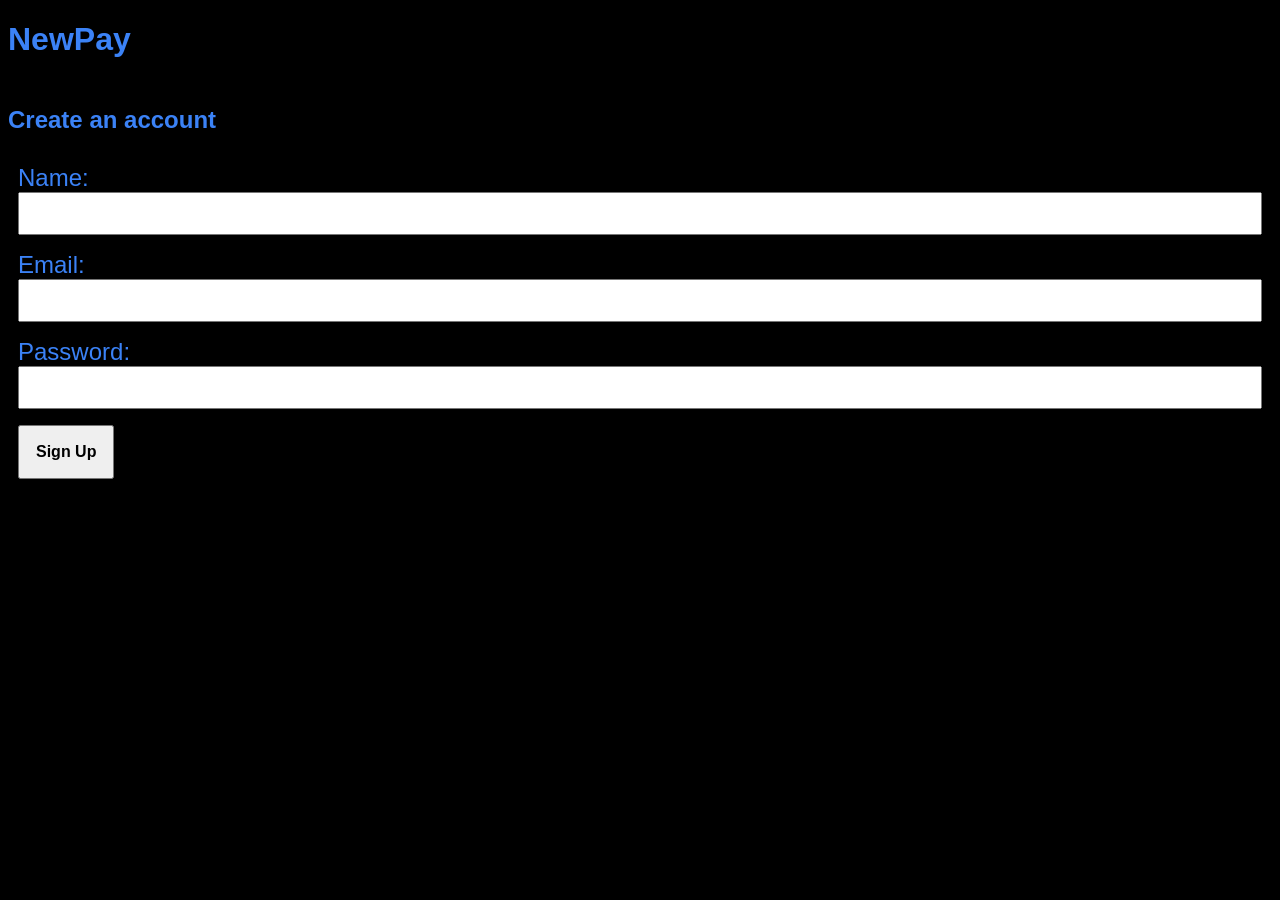
<file: index.html>
<!DOCTYPE html>
<html lang="en">
<head>
    <meta charset="UTF-8">
    <meta name="viewport" content="width=device-width, initial-scale=1.0">
    <link rel="stylesheet" href="sign-up.css">
    <script src="sign-up.js" defer></script>
    <title>Sign up</title>
</head>
<body>
    <h1>NewPay</h1>
    <section class="sign-up">
        <h1>Create an account</h1>
        <form>
            <label for="user-name">Name:</label>
            <input type="text" name="user-name" id="user-name" required>

            <label for="email">Email:</label>
            <input type="email" name="email" id="email" required>

            <label for="password">Password:</label>
            <input type="password" name="password" id="password" required>

            <button type="submit">Sign Up</button>
        </form>
    </section>
</body>
</html>
</file>
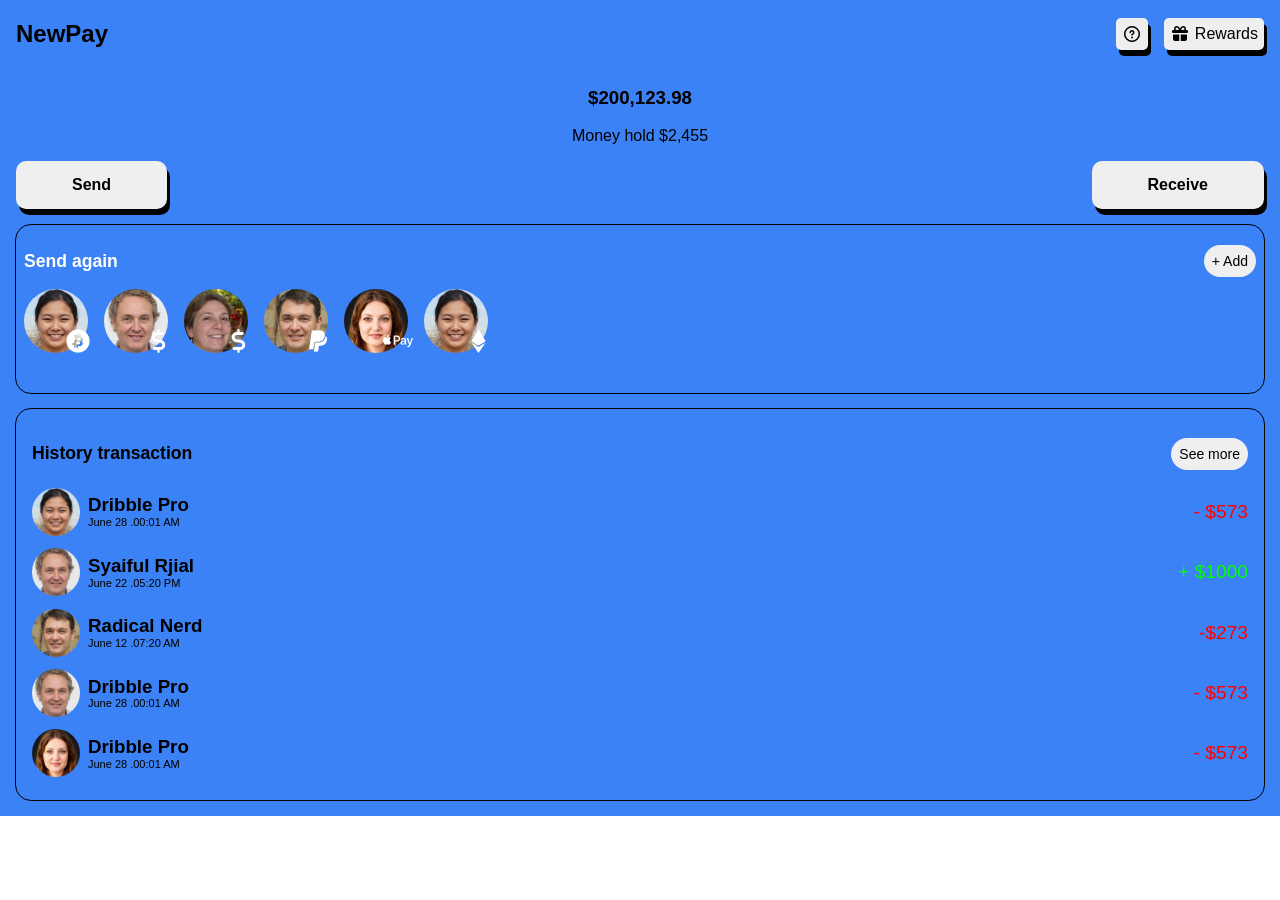
<file: dashboard.html>
<!DOCTYPE html>
<html lang="en">
<head>
    <meta charset="UTF-8">
    <meta name="viewport" content="width=device-width, initial-scale=1.0">
    <script src="script.js" defer></script>
    <link rel="stylesheet" href="style.css">
    <link rel="stylesheet" href="fontawesome-free-7.1.0-web/css/all.min.css">
    <link rel="stylesheet" href="fontawesome-free-7.1.0-web/css/brands.css">
    <title>NewPay</title>
</head>
<body>
    <section class="main">
        <nav class="top-nav">
                <h2>NewPay</h2>
                <div class="other">
                    <button class="support"><i class="far fa-question-circle"></i></button>
                    <button class="rewards"><i class="fas fa-gift"></i>Rewards</button>
                </div>
        </nav>
        <section class="money">
            <div class="amount">
                <div class="balance">
                    <h1>$200,123.98</h1>
                </div>
                <div class="saved-balance">
                    <p>Money hold $2,455</p>
                </div>
            </div>
        </section>
        <section class="send-and-history">
            <div class="send-receive">
                <button type="button" class="send" ><i class=></i>Send</button></a>
                <button type="button" class="receive">Receive</button>
            </div>
            <div class="favourite">
                <div class="send-again div-nav">
                    <p>Send again</p>
                    <button type="button">+ Add</button>

                </div>
                <div class="favourite-contact">
                    <div class="contact-a favor">
                        <img src="img/user/IMG_3516.JPG" alt="contact-a-profile">
                        <div class="activity"><i class="fab fa-bitcoin"></i></div>
                        
                    </div>
                    <div class="contact-b favor">
                        <img src="img/user/IMG_3517.JPG" alt="contact-b-profile">
                        <div class="activity"><i class="fas fas fa-dollar-sign"></i></div>
                    </div>
                    <div class="contact-c favor">
                        <img src="img/user/IMG_3518.JPG" alt="contact-c-profile">
                        <div class="activity"><i class="fas fas fa-dollar-sign"></i></div>
                    </div>
                    <div class="contact-d favor">
                        <img src="img/user/IMG_3519.JPG" alt="contact-d-profile">
                        <div class="activity"><i class="fab fa-paypal"></i></div>
                    </div>
                    <div class="contact-e favor">
                        <img src="img/user/IMG_3520.JPG" alt="contact-a-profile">
                        <div class="activity"><i class="fab fa-apple-pay"></i></div>
                    </div>
                    <div class="contact-f favor">
                        <img src="img/user/IMG_3516.JPG" alt="contact-a-profile">
                        <div class="activity"><i class="fab fa-ethereum"></i></div>
                    </div>
                </div>
            </div>
            <div class="transcation-history">
                <div class="transcation-history-nav div-nav">
                    <p>History transaction</p>
                    <button type="button">See more</button>
                </div>
                <div class="history">
                    <div class="history-a history-sec">
                        <div class="profile-details">
                            <img src="./img/user/IMG_3516.JPG" alt="user-profile">
                            <div class="trans-details">
                                <h3 class="name">Dribble Pro</h3>
                                <p class="date-time">June 28 .00:01 AM</p>
                            </div>
                        </div>
                        <div class="transcation-amount">
                            <p>- $573</p>
                        </div>
                    </div>
                    <div class="history-b history-sec">
                        <div class="profile-details">
                            <img src="./img/user/IMG_3517.JPG" alt="user-profile">
                            <div class="trans-details">
                                <h3 class="name">Syaiful Rjial</h3>
                                <p class="date-time">June 22 .05:20 PM</p>
                            </div>
                        </div>
                        <div class="transcation-amount">
                            <p>+ $1000</p>
                        </div>
                    </div>
                    <div class="history-c history-sec">
                        <div class="profile-details">
                            <img src="./img/user/IMG_3519.JPG" alt="user-profile">
                            <div class="trans-details">
                                <h3 class="name">Radical Nerd</h3>
                                <p class="date-time">June 12 .07:20 AM</p>
                            </div>
                        </div>
                        <div class="transcation-amount">
                            <p>-$273</p>
                        </div>
                    </div>
                    <div class="history-d history-sec">
                        <div class="profile-details">
                            <img src="./img/user/IMG_3517.JPG" alt="user-profile">
                            <div class="trans-details">
                                <h3 class="name">Dribble Pro</h3>
                                <p class="date-time">June 28 .00:01 AM</p>
                            </div>
                        </div>
                        <div class="transcation-amount">
                            <p>- $573</p>
                        </div>
                    </div>
                    <div class="history-e history-sec">
                        <div class="profile-details">
                            <img src="./img/user/IMG_3520.JPG" alt="user-profile">
                            <div class="trans-details">
                                <h3 class="name">Dribble Pro</h3>
                                <p class="date-time">June 28 .00:01 AM</p>
                            </div>
                        </div>
                        <div class="transcation-amount">
                            <p>- $573</p>
                        </div>
                    </div>
                </div>
            </div>
        </section>
        <div class="down-nav">
            <i class="fas fa-home"></i>
            <i class="far fa-credit-card"></i>
            <i class="far fa-user-circle"></i>
        </div>  
    
    </section>
    <section class="soon">
    <p>COMING SOON <i class="far fa-clock"></i></p><br><p>Only Send and Receive are available</p>
    </section>
</body>
</html>
</file>
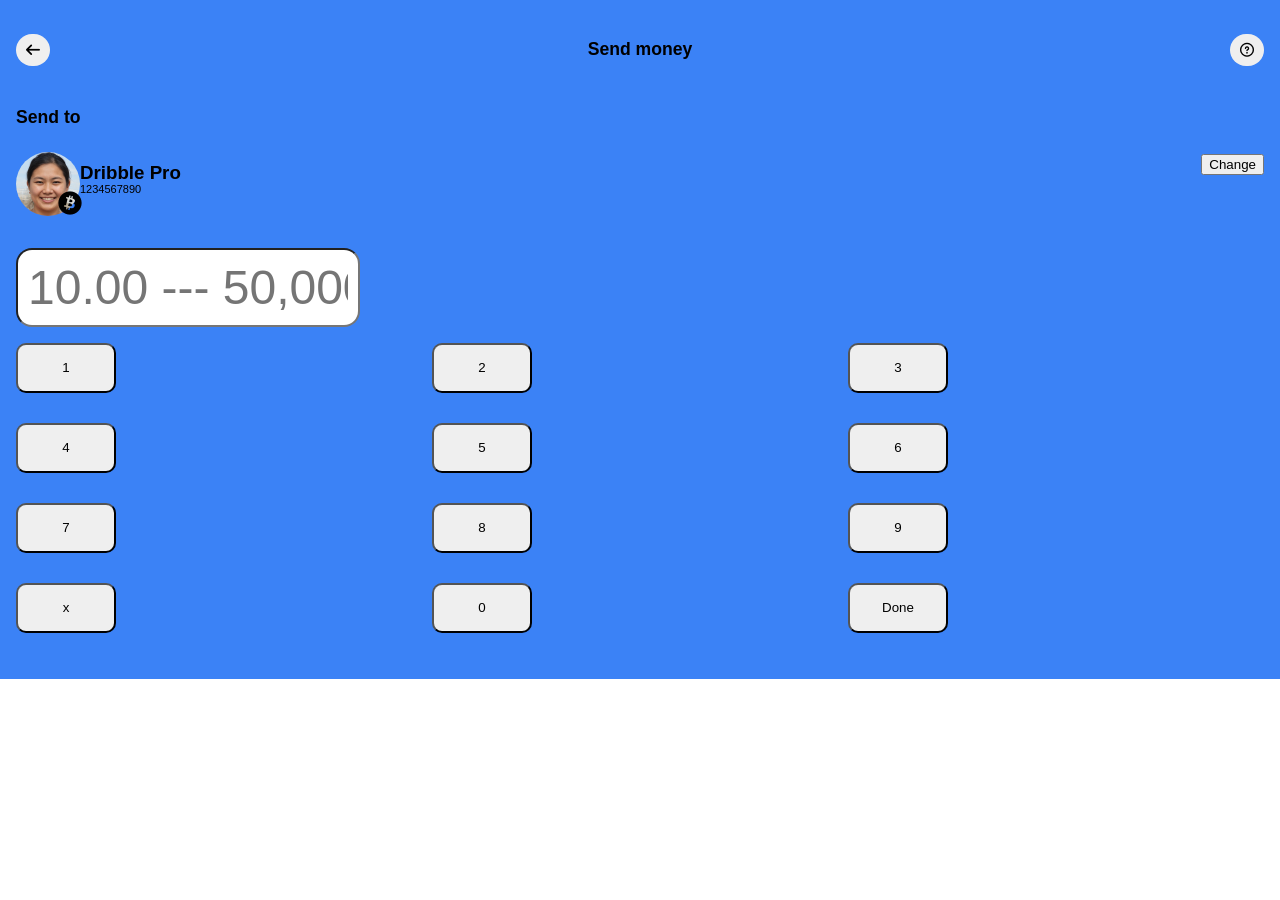
<file: send.html>
<!doctype html>
<html lang="en">
  <head>
    <meta charset="UTF-8" />
    <meta name="viewport" content="width=device-width, initial-scale=1.0" />
    <link rel="stylesheet" href="style.css" />
    <link rel="stylesheet" href="send.css" />
    <link rel="stylesheet" href="fontawesome-free-7.1.0-web/css/all.css" />
    <script src="send.js" defer></script>
    <title>Document</title>
  </head>
  <body>
    <section class="send-main">
      <nav class="top-nav div-nav">
        <button class="back"><i class="fas fa-arrow-left"></i></button>
        <h4>Send money</h4>
        <button class="support"><i class="far fa-question-circle"></i></button>
      </nav>
      <div class="send-to">
        <div class="div-nav">
          <h4>Send to</h4>
          <!-- <hr /> -->
        </div>
        <div class="history-a history-sec">
          <div class="send-to-details">

            <div class="contact-a favor">
              <img src="img/user/IMG_3516.JPG" alt="contact-a-profile" />
              <div class="activity"><i class="fab fa-bitcoin"></i></div>
            </div>

            <div class="trans-details">
                                    <h3 class="name">Dribble Pro</h3>
                                    <p class="date-time">1234567890</p>
                                </div>
          </div>
          <div class="transcation-amount change-button">
            <button type="button">Change</button>
          </div>
        </div>
      </div>
      <section class="amount-input">
        <input
          type="number"
          name="amout-to-send"
          id="amount-to-send"
          placeholder="10.00 --- 50,000"
        />
      </section>
      <div class="keyboard">
        <button type="button">1</button>
        <button type="button">2</button>
        <button type="button">3</button>
        <button type="button">4</button>
        <button type="button">5</button>
        <button type="button">6</button>
        <button type="button">7</button>
        <button type="button">8</button>
        <button type="button">9</button>
        <button type="button">x</button>
        <button type="button">0</button>
        <button type="button">Done</button>
      </div>
    </section>
    <section class="confirmContainer">
      <h1>Confirm this Payment</h1>
      <div class="payment-info">
        <div class="send-to-info">
          <p>Send to:</p>
          <p>Radical Nerd</p>
        </div>
        <div class="payment-amount-info">
          <p>Amount: </p>
          <p></p>
        </div>
      </div>
      <div class="next-process">
        <button>Continue</button>
        <button>Cancel</button>
      </div>
    </section>
  </body>
</html>
</file>
<file: sign-up.css>
:root{
    --octonary-color: #F3F4F6;
    --secondary-color: #3B82F6;
}
body{
    background-color: black;
    color: #3B82F6;
}
h1{
    font-family: 'Franklin Gothic Medium', 'Arial Narrow', Arial, sans-serif;
}
.sign-up{
    background-color: black;
    margin: 3rem auto;
    font-family: 'Gill Sans', 'Gill Sans MT', Calibri, 'Trebuchet MS', sans-serif;
}
form{
    display: flex;
    flex-direction: column;
    font-family: Arial, Helvetica, sans-serif;
    padding: 10px;
    font-size: 1rem;
}
form label{
    font-size: 1.5rem;
}
form input{
    margin-bottom: 1rem;
    font-size: 2rem;
}
form button{
    width: fit-content;
    padding: 1rem;
    font-size: 1rem;
    font-weight: 700;
}
</file>
<file: style.css>
:root{
    /* --primary-color: rgb(71, 65, 65);
    --secondary-color: rgb(255, 253, 251);
    --tertiary-color: rgb(153, 148, 148); */
    /* --secondary-color: #1F242E; */
    --secondary-color: #3B82F6;
    /* --primary-color: #60A5FA; */
    /* --primary-color: #93C5FD; */
    --octonary-color: #F3F4F6;
}

body{
    background-color: var(--tertiary-color);
    margin: 0;
}
.main{
    background-color: var(--secondary-color);
    /* max-width: 400px; */
    /* margin: 3rem auto; */
    padding: 1rem;
    margin-top: -1rem;
    font-family: Arial, Helvetica, sans-serif;
}
nav{
    display: flex;
    justify-content: space-between;
    align-self: center;
}
.other{
    display: flex;
    align-items: center;
    gap: 1rem;
}
.other button{
    display: flex;
    align-items: center;
    border-radius: 5px;
    border: none;
    gap: 5px ;
    height: 2rem;
    font-size: 1rem;
    box-shadow: 3px 6px;
    
}
.money{
    text-align: center;
}
.send-receive{
    text-align: center;
    display: flex;
    justify-content: space-between;
    
}
.activity{
    background-color: var(--quinary-color);
    border-radius: 100%;
    position: relative;
    top: -1.8rem;
    left: 1.4rem;
    width: 2rem;
    height: 2rem;
    align-items: center;
    justify-content: center;
    display: flex;
    /* padding: 0.3rem; */
    font-size: 1.5rem;
    
    /* color: red; */
}
.send-receive button{
    height: 3rem;
    font-size: 1rem;
    font-weight: 700;
    padding: 0 3.5rem 0 3.5rem ;
    text-align: center;
    border-radius: 10px;
    border: none;
    box-shadow: 3px 6px;
}

.favourite{
    margin-top: 1rem;
    background-color: var(--primary-color);
    color: white;
    padding: 0.5rem;
    border-radius: 15px;
    outline: 1px solid black;
}
.send-again, .div-nav{
    display: flex;
    justify-content: space-between;
    align-items: center;
    font-size: 1.1rem;
    font-weight: 700;
}
.div-nav button{
    padding: 0.5rem;
    border-radius: 52px;
    border: none;
    font-size: 14px;
}
.favourite-contact{
    display: flex;
    overflow-x: auto;
    white-space: nowrap;
    scrollbar-width:thin;
    gap: 1rem;
}

.favourite-contact img, img{
    width: 4rem;
    border-radius: 50%;
}
.favor{
    display: flex;
    flex-direction: column;
    align-items: center;
}
.transcation-history{
    background-color: var(--primary-color);
    margin-top: 1rem;
    border-radius: 15px;
    padding: 1rem;
    outline: 1px solid black;
}
.history{
    /* background-color: brown; */
    /* overflow-y:scroll; */
    white-space: nowrap;
    scrollbar-width:thin; 
    /* height: 15rem;  */
}
.history img{
    width: 3rem;
    height: 3rem;
}
.history-sec{
    display: flex;
    justify-content: space-between;
}
.profile-details{
    display: flex;
    align-items: center;
    gap: 0.5rem;
    justify-content: center;
}
.trans-details{
    display: flex;
    flex-direction: column;
}
.trans-details h3{
    margin-bottom: -0.7rem;
    margin-top: 10px;
}
.trans-details p{
    font-size: 11px;
}
.transcation-amount{
    font-size: 1.2rem;
}
.down-nav{
    display: none;
    /* background-color: black; */
    border: 1px solid black;
    color: white;
    width: 15rem;
    align-items: center;
    justify-content: space-between;
    padding: 1rem;
    border-radius: 5rem;
    font-size: 2rem;
    margin: 2rem auto;
    top: 42rem;
    /*
    left: 14rem; */
    position:fixed;
}
.soon{
    font-family: Arial, Helvetica, sans-serif;
    display: none;
    background-color:#F3F4F6;
    position: fixed;
    font-size: 1.2rem;
    border-radius: 10px;
    padding: 1rem;
    text-align: center;
    top: 20rem;
    left: 6rem;
    outline: 1px solid black;
}
</file>
<file: send.css>
:root{
   --secondary-color: #3B82F6;
   --octonary-color: #F3F4F6; 
}

.send-main{
    /* margin: 1rem; */
    font-family: Arial, Helvetica, sans-serif;
    background-color: var(--secondary-color);
    padding: 1rem;
}
.send-to-details{
    display: flex;
    /* outline: 1px solid black; */
}
.keyboard{
    display: grid;
    grid-template-columns:repeat(3 ,auto);
    grid-template-rows: repeat(4, 5rem);
    /* padding: 1rem auto; */
    /* gap: 1rem; */
}
.keyboard button{
    border-radius: 10px;
    width: min(100px, 200px);
    height: 50px;
    
}
input{
    /* height: 10rem; */
    padding: 10px;
    font-size: 3rem;
    width: min(320px, 400px);
    /* margin-left: -1rem; */
    border-radius: 1rem;
    margin-bottom: 1rem;
    align-self: center;
    justify-self: center;
}
input[type="number"]::-webkit-inner-spin-button,
input[type="number"]::-webkit-outer-spin-button{
    -webkit-appearance: none;
    margin: 0;
}
.confirmContainer{
    background-color: blue;
    padding: 1rem;
    border-radius: 1rem 1rem 0 0;
    display: none;
    flex-direction: column;
    font-family: Arial, Helvetica, sans-serif;
    z-index: 1000;
    position: fixed;
    /* margin-top: -15rem; */
    top: 20rem;
    align-self: center;
    /* margin-left: 1.5rem; */
    /* margin: 5rem ; */
    justify-content: center;
    justify-self: center;
}
.confirmContainer .send-to-info,
.confirmContainer .payment-amount-info{
    display: flex;
    justify-content: space-between;
}
.confirmContainer .next-process{
    display: flex;
    gap: 5rem;
    align-self: center;
    margin: 3rem;
}
.confirmContainer .next-process button{
    padding: 1rem;
    border-radius: 20px;
    font-size: 1rem;
    font-weight: 700;
}
.off{
    display: none;
}
</file>
<file: fontawesome-free-7.1.0-web/css/brands.css>
/*!
 * Font Awesome Free 7.1.0 by @fontawesome - https://fontawesome.com
 * License - https://fontawesome.com/license/free (Icons: CC BY 4.0, Fonts: SIL OFL 1.1, Code: MIT License)
 * Copyright 2025 Fonticons, Inc.
 */
:root, :host {
  --fa-family-brands: "Font Awesome 7 Brands";
  --fa-font-brands: normal 400 1em/1 var(--fa-family-brands);
}

@font-face {
  font-family: "Font Awesome 7 Brands";
  font-style: normal;
  font-weight: 400;
  font-display: block;
  src: url("../webfonts/fa-brands-400.woff2");
}
.fab,
.fa-brands,
.fa-classic.fa-brands {
  --fa-family: var(--fa-family-brands);
  --fa-style: 400;
}

.fa-firefox-browser {
  --fa: "\e007";
}

.fa-ideal {
  --fa: "\e013";
}

.fa-microblog {
  --fa: "\e01a";
}

.fa-square-pied-piper {
  --fa: "\e01e";
}

.fa-pied-piper-square {
  --fa: "\e01e";
}

.fa-unity {
  --fa: "\e049";
}

.fa-dailymotion {
  --fa: "\e052";
}

.fa-square-instagram {
  --fa: "\e055";
}

.fa-instagram-square {
  --fa: "\e055";
}

.fa-mixer {
  --fa: "\e056";
}

.fa-shopify {
  --fa: "\e057";
}

.fa-deezer {
  --fa: "\e077";
}

.fa-edge-legacy {
  --fa: "\e078";
}

.fa-google-pay {
  --fa: "\e079";
}

.fa-rust {
  --fa: "\e07a";
}

.fa-tiktok {
  --fa: "\e07b";
}

.fa-unsplash {
  --fa: "\e07c";
}

.fa-cloudflare {
  --fa: "\e07d";
}

.fa-guilded {
  --fa: "\e07e";
}

.fa-hive {
  --fa: "\e07f";
}

.fa-42-group {
  --fa: "\e080";
}

.fa-innosoft {
  --fa: "\e080";
}

.fa-instalod {
  --fa: "\e081";
}

.fa-octopus-deploy {
  --fa: "\e082";
}

.fa-perbyte {
  --fa: "\e083";
}

.fa-uncharted {
  --fa: "\e084";
}

.fa-watchman-monitoring {
  --fa: "\e087";
}

.fa-wodu {
  --fa: "\e088";
}

.fa-wirsindhandwerk {
  --fa: "\e2d0";
}

.fa-wsh {
  --fa: "\e2d0";
}

.fa-bots {
  --fa: "\e340";
}

.fa-cmplid {
  --fa: "\e360";
}

.fa-bilibili {
  --fa: "\e3d9";
}

.fa-golang {
  --fa: "\e40f";
}

.fa-pix {
  --fa: "\e43a";
}

.fa-sitrox {
  --fa: "\e44a";
}

.fa-hashnode {
  --fa: "\e499";
}

.fa-meta {
  --fa: "\e49b";
}

.fa-padlet {
  --fa: "\e4a0";
}

.fa-nfc-directional {
  --fa: "\e530";
}

.fa-nfc-symbol {
  --fa: "\e531";
}

.fa-screenpal {
  --fa: "\e570";
}

.fa-space-awesome {
  --fa: "\e5ac";
}

.fa-square-font-awesome {
  --fa: "\e5ad";
}

.fa-square-gitlab {
  --fa: "\e5ae";
}

.fa-gitlab-square {
  --fa: "\e5ae";
}

.fa-odysee {
  --fa: "\e5c6";
}

.fa-stubber {
  --fa: "\e5c7";
}

.fa-debian {
  --fa: "\e60b";
}

.fa-shoelace {
  --fa: "\e60c";
}

.fa-threads {
  --fa: "\e618";
}

.fa-square-threads {
  --fa: "\e619";
}

.fa-square-x-twitter {
  --fa: "\e61a";
}

.fa-x-twitter {
  --fa: "\e61b";
}

.fa-opensuse {
  --fa: "\e62b";
}

.fa-letterboxd {
  --fa: "\e62d";
}

.fa-square-letterboxd {
  --fa: "\e62e";
}

.fa-mintbit {
  --fa: "\e62f";
}

.fa-google-scholar {
  --fa: "\e63b";
}

.fa-brave {
  --fa: "\e63c";
}

.fa-brave-reverse {
  --fa: "\e63d";
}

.fa-pixiv {
  --fa: "\e640";
}

.fa-upwork {
  --fa: "\e641";
}

.fa-webflow {
  --fa: "\e65c";
}

.fa-signal-messenger {
  --fa: "\e663";
}

.fa-bluesky {
  --fa: "\e671";
}

.fa-jxl {
  --fa: "\e67b";
}

.fa-square-upwork {
  --fa: "\e67c";
}

.fa-web-awesome {
  --fa: "\e682";
}

.fa-square-web-awesome {
  --fa: "\e683";
}

.fa-square-web-awesome-stroke {
  --fa: "\e684";
}

.fa-dart-lang {
  --fa: "\e693";
}

.fa-flutter {
  --fa: "\e694";
}

.fa-files-pinwheel {
  --fa: "\e69f";
}

.fa-css {
  --fa: "\e6a2";
}

.fa-square-bluesky {
  --fa: "\e6a3";
}

.fa-openai {
  --fa: "\e7cf";
}

.fa-square-linkedin {
  --fa: "\e7d0";
}

.fa-cash-app {
  --fa: "\e7d4";
}

.fa-disqus {
  --fa: "\e7d5";
}

.fa-eleventy {
  --fa: "\e7d6";
}

.fa-11ty {
  --fa: "\e7d6";
}

.fa-kakao-talk {
  --fa: "\e7d7";
}

.fa-linktree {
  --fa: "\e7d8";
}

.fa-notion {
  --fa: "\e7d9";
}

.fa-pandora {
  --fa: "\e7da";
}

.fa-pixelfed {
  --fa: "\e7db";
}

.fa-tidal {
  --fa: "\e7dc";
}

.fa-vsco {
  --fa: "\e7dd";
}

.fa-w3c {
  --fa: "\e7de";
}

.fa-lumon {
  --fa: "\e7e2";
}

.fa-lumon-drop {
  --fa: "\e7e3";
}

.fa-square-figma {
  --fa: "\e7e4";
}

.fa-tex {
  --fa: "\e7ff";
}

.fa-duolingo {
  --fa: "\e812";
}

.fa-square-twitter {
  --fa: "\f081";
}

.fa-twitter-square {
  --fa: "\f081";
}

.fa-square-facebook {
  --fa: "\f082";
}

.fa-facebook-square {
  --fa: "\f082";
}

.fa-linkedin {
  --fa: "\f08c";
}

.fa-square-github {
  --fa: "\f092";
}

.fa-github-square {
  --fa: "\f092";
}

.fa-twitter {
  --fa: "\f099";
}

.fa-facebook {
  --fa: "\f09a";
}

.fa-github {
  --fa: "\f09b";
}

.fa-pinterest {
  --fa: "\f0d2";
}

.fa-square-pinterest {
  --fa: "\f0d3";
}

.fa-pinterest-square {
  --fa: "\f0d3";
}

.fa-square-google-plus {
  --fa: "\f0d4";
}

.fa-google-plus-square {
  --fa: "\f0d4";
}

.fa-google-plus-g {
  --fa: "\f0d5";
}

.fa-linkedin-in {
  --fa: "\f0e1";
}

.fa-github-alt {
  --fa: "\f113";
}

.fa-maxcdn {
  --fa: "\f136";
}

.fa-html5 {
  --fa: "\f13b";
}

.fa-css3 {
  --fa: "\f13c";
}

.fa-btc {
  --fa: "\f15a";
}

.fa-youtube {
  --fa: "\f167";
}

.fa-xing {
  --fa: "\f168";
}

.fa-square-xing {
  --fa: "\f169";
}

.fa-xing-square {
  --fa: "\f169";
}

.fa-dropbox {
  --fa: "\f16b";
}

.fa-stack-overflow {
  --fa: "\f16c";
}

.fa-instagram {
  --fa: "\f16d";
}

.fa-flickr {
  --fa: "\f16e";
}

.fa-adn {
  --fa: "\f170";
}

.fa-bitbucket {
  --fa: "\f171";
}

.fa-tumblr {
  --fa: "\f173";
}

.fa-square-tumblr {
  --fa: "\f174";
}

.fa-tumblr-square {
  --fa: "\f174";
}

.fa-apple {
  --fa: "\f179";
}

.fa-windows {
  --fa: "\f17a";
}

.fa-android {
  --fa: "\f17b";
}

.fa-linux {
  --fa: "\f17c";
}

.fa-dribbble {
  --fa: "\f17d";
}

.fa-skype {
  --fa: "\f17e";
}

.fa-foursquare {
  --fa: "\f180";
}

.fa-trello {
  --fa: "\f181";
}

.fa-gratipay {
  --fa: "\f184";
}

.fa-vk {
  --fa: "\f189";
}

.fa-weibo {
  --fa: "\f18a";
}

.fa-renren {
  --fa: "\f18b";
}

.fa-pagelines {
  --fa: "\f18c";
}

.fa-stack-exchange {
  --fa: "\f18d";
}

.fa-square-vimeo {
  --fa: "\f194";
}

.fa-vimeo-square {
  --fa: "\f194";
}

.fa-slack {
  --fa: "\f198";
}

.fa-slack-hash {
  --fa: "\f198";
}

.fa-wordpress {
  --fa: "\f19a";
}

.fa-openid {
  --fa: "\f19b";
}

.fa-yahoo {
  --fa: "\f19e";
}

.fa-google {
  --fa: "\f1a0";
}

.fa-reddit {
  --fa: "\f1a1";
}

.fa-square-reddit {
  --fa: "\f1a2";
}

.fa-reddit-square {
  --fa: "\f1a2";
}

.fa-stumbleupon-circle {
  --fa: "\f1a3";
}

.fa-stumbleupon {
  --fa: "\f1a4";
}

.fa-delicious {
  --fa: "\f1a5";
}

.fa-digg {
  --fa: "\f1a6";
}

.fa-pied-piper-pp {
  --fa: "\f1a7";
}

.fa-pied-piper-alt {
  --fa: "\f1a8";
}

.fa-drupal {
  --fa: "\f1a9";
}

.fa-joomla {
  --fa: "\f1aa";
}

.fa-behance {
  --fa: "\f1b4";
}

.fa-square-behance {
  --fa: "\f1b5";
}

.fa-behance-square {
  --fa: "\f1b5";
}

.fa-steam {
  --fa: "\f1b6";
}

.fa-square-steam {
  --fa: "\f1b7";
}

.fa-steam-square {
  --fa: "\f1b7";
}

.fa-spotify {
  --fa: "\f1bc";
}

.fa-deviantart {
  --fa: "\f1bd";
}

.fa-soundcloud {
  --fa: "\f1be";
}

.fa-vine {
  --fa: "\f1ca";
}

.fa-codepen {
  --fa: "\f1cb";
}

.fa-jsfiddle {
  --fa: "\f1cc";
}

.fa-rebel {
  --fa: "\f1d0";
}

.fa-empire {
  --fa: "\f1d1";
}

.fa-square-git {
  --fa: "\f1d2";
}

.fa-git-square {
  --fa: "\f1d2";
}

.fa-git {
  --fa: "\f1d3";
}

.fa-hacker-news {
  --fa: "\f1d4";
}

.fa-tencent-weibo {
  --fa: "\f1d5";
}

.fa-qq {
  --fa: "\f1d6";
}

.fa-weixin {
  --fa: "\f1d7";
}

.fa-slideshare {
  --fa: "\f1e7";
}

.fa-twitch {
  --fa: "\f1e8";
}

.fa-yelp {
  --fa: "\f1e9";
}

.fa-paypal {
  --fa: "\f1ed";
}

.fa-google-wallet {
  --fa: "\f1ee";
}

.fa-cc-visa {
  --fa: "\f1f0";
}

.fa-cc-mastercard {
  --fa: "\f1f1";
}

.fa-cc-discover {
  --fa: "\f1f2";
}

.fa-cc-amex {
  --fa: "\f1f3";
}

.fa-cc-paypal {
  --fa: "\f1f4";
}

.fa-cc-stripe {
  --fa: "\f1f5";
}

.fa-lastfm {
  --fa: "\f202";
}

.fa-square-lastfm {
  --fa: "\f203";
}

.fa-lastfm-square {
  --fa: "\f203";
}

.fa-ioxhost {
  --fa: "\f208";
}

.fa-angellist {
  --fa: "\f209";
}

.fa-buysellads {
  --fa: "\f20d";
}

.fa-connectdevelop {
  --fa: "\f20e";
}

.fa-dashcube {
  --fa: "\f210";
}

.fa-forumbee {
  --fa: "\f211";
}

.fa-leanpub {
  --fa: "\f212";
}

.fa-sellsy {
  --fa: "\f213";
}

.fa-shirtsinbulk {
  --fa: "\f214";
}

.fa-simplybuilt {
  --fa: "\f215";
}

.fa-skyatlas {
  --fa: "\f216";
}

.fa-pinterest-p {
  --fa: "\f231";
}

.fa-whatsapp {
  --fa: "\f232";
}

.fa-viacoin {
  --fa: "\f237";
}

.fa-medium {
  --fa: "\f23a";
}

.fa-medium-m {
  --fa: "\f23a";
}

.fa-y-combinator {
  --fa: "\f23b";
}

.fa-optin-monster {
  --fa: "\f23c";
}

.fa-opencart {
  --fa: "\f23d";
}

.fa-expeditedssl {
  --fa: "\f23e";
}

.fa-cc-jcb {
  --fa: "\f24b";
}

.fa-cc-diners-club {
  --fa: "\f24c";
}

.fa-creative-commons {
  --fa: "\f25e";
}

.fa-gg {
  --fa: "\f260";
}

.fa-gg-circle {
  --fa: "\f261";
}

.fa-odnoklassniki {
  --fa: "\f263";
}

.fa-square-odnoklassniki {
  --fa: "\f264";
}

.fa-odnoklassniki-square {
  --fa: "\f264";
}

.fa-get-pocket {
  --fa: "\f265";
}

.fa-wikipedia-w {
  --fa: "\f266";
}

.fa-safari {
  --fa: "\f267";
}

.fa-chrome {
  --fa: "\f268";
}

.fa-firefox {
  --fa: "\f269";
}

.fa-opera {
  --fa: "\f26a";
}

.fa-internet-explorer {
  --fa: "\f26b";
}

.fa-contao {
  --fa: "\f26d";
}

.fa-500px {
  --fa: "\f26e";
}

.fa-amazon {
  --fa: "\f270";
}

.fa-houzz {
  --fa: "\f27c";
}

.fa-vimeo-v {
  --fa: "\f27d";
}

.fa-black-tie {
  --fa: "\f27e";
}

.fa-fonticons {
  --fa: "\f280";
}

.fa-reddit-alien {
  --fa: "\f281";
}

.fa-edge {
  --fa: "\f282";
}

.fa-codiepie {
  --fa: "\f284";
}

.fa-modx {
  --fa: "\f285";
}

.fa-fort-awesome {
  --fa: "\f286";
}

.fa-usb {
  --fa: "\f287";
}

.fa-product-hunt {
  --fa: "\f288";
}

.fa-mixcloud {
  --fa: "\f289";
}

.fa-scribd {
  --fa: "\f28a";
}

.fa-bluetooth {
  --fa: "\f293";
}

.fa-bluetooth-b {
  --fa: "\f294";
}

.fa-gitlab {
  --fa: "\f296";
}

.fa-wpbeginner {
  --fa: "\f297";
}

.fa-wpforms {
  --fa: "\f298";
}

.fa-envira {
  --fa: "\f299";
}

.fa-glide {
  --fa: "\f2a5";
}

.fa-glide-g {
  --fa: "\f2a6";
}

.fa-viadeo {
  --fa: "\f2a9";
}

.fa-square-viadeo {
  --fa: "\f2aa";
}

.fa-viadeo-square {
  --fa: "\f2aa";
}

.fa-snapchat {
  --fa: "\f2ab";
}

.fa-snapchat-ghost {
  --fa: "\f2ab";
}

.fa-square-snapchat {
  --fa: "\f2ad";
}

.fa-snapchat-square {
  --fa: "\f2ad";
}

.fa-pied-piper {
  --fa: "\f2ae";
}

.fa-first-order {
  --fa: "\f2b0";
}

.fa-yoast {
  --fa: "\f2b1";
}

.fa-themeisle {
  --fa: "\f2b2";
}

.fa-google-plus {
  --fa: "\f2b3";
}

.fa-font-awesome {
  --fa: "\f2b4";
}

.fa-font-awesome-flag {
  --fa: "\f2b4";
}

.fa-font-awesome-logo-full {
  --fa: "\f2b4";
}

.fa-linode {
  --fa: "\f2b8";
}

.fa-quora {
  --fa: "\f2c4";
}

.fa-free-code-camp {
  --fa: "\f2c5";
}

.fa-telegram {
  --fa: "\f2c6";
}

.fa-telegram-plane {
  --fa: "\f2c6";
}

.fa-bandcamp {
  --fa: "\f2d5";
}

.fa-grav {
  --fa: "\f2d6";
}

.fa-etsy {
  --fa: "\f2d7";
}

.fa-imdb {
  --fa: "\f2d8";
}

.fa-ravelry {
  --fa: "\f2d9";
}

.fa-sellcast {
  --fa: "\f2da";
}

.fa-superpowers {
  --fa: "\f2dd";
}

.fa-wpexplorer {
  --fa: "\f2de";
}

.fa-meetup {
  --fa: "\f2e0";
}

.fa-square-font-awesome-stroke {
  --fa: "\f35c";
}

.fa-font-awesome-alt {
  --fa: "\f35c";
}

.fa-accessible-icon {
  --fa: "\f368";
}

.fa-accusoft {
  --fa: "\f369";
}

.fa-adversal {
  --fa: "\f36a";
}

.fa-affiliatetheme {
  --fa: "\f36b";
}

.fa-algolia {
  --fa: "\f36c";
}

.fa-amilia {
  --fa: "\f36d";
}

.fa-angrycreative {
  --fa: "\f36e";
}

.fa-app-store {
  --fa: "\f36f";
}

.fa-app-store-ios {
  --fa: "\f370";
}

.fa-apper {
  --fa: "\f371";
}

.fa-asymmetrik {
  --fa: "\f372";
}

.fa-audible {
  --fa: "\f373";
}

.fa-avianex {
  --fa: "\f374";
}

.fa-aws {
  --fa: "\f375";
}

.fa-bimobject {
  --fa: "\f378";
}

.fa-bitcoin {
  --fa: "\f379";
}

.fa-bity {
  --fa: "\f37a";
}

.fa-blackberry {
  --fa: "\f37b";
}

.fa-blogger {
  --fa: "\f37c";
}

.fa-blogger-b {
  --fa: "\f37d";
}

.fa-buromobelexperte {
  --fa: "\f37f";
}

.fa-centercode {
  --fa: "\f380";
}

.fa-cloudscale {
  --fa: "\f383";
}

.fa-cloudsmith {
  --fa: "\f384";
}

.fa-cloudversify {
  --fa: "\f385";
}

.fa-cpanel {
  --fa: "\f388";
}

.fa-css3-alt {
  --fa: "\f38b";
}

.fa-cuttlefish {
  --fa: "\f38c";
}

.fa-d-and-d {
  --fa: "\f38d";
}

.fa-deploydog {
  --fa: "\f38e";
}

.fa-deskpro {
  --fa: "\f38f";
}

.fa-digital-ocean {
  --fa: "\f391";
}

.fa-discord {
  --fa: "\f392";
}

.fa-discourse {
  --fa: "\f393";
}

.fa-dochub {
  --fa: "\f394";
}

.fa-docker {
  --fa: "\f395";
}

.fa-draft2digital {
  --fa: "\f396";
}

.fa-square-dribbble {
  --fa: "\f397";
}

.fa-dribbble-square {
  --fa: "\f397";
}

.fa-dyalog {
  --fa: "\f399";
}

.fa-earlybirds {
  --fa: "\f39a";
}

.fa-erlang {
  --fa: "\f39d";
}

.fa-facebook-f {
  --fa: "\f39e";
}

.fa-facebook-messenger {
  --fa: "\f39f";
}

.fa-firstdraft {
  --fa: "\f3a1";
}

.fa-fonticons-fi {
  --fa: "\f3a2";
}

.fa-fort-awesome-alt {
  --fa: "\f3a3";
}

.fa-freebsd {
  --fa: "\f3a4";
}

.fa-gitkraken {
  --fa: "\f3a6";
}

.fa-gofore {
  --fa: "\f3a7";
}

.fa-goodreads {
  --fa: "\f3a8";
}

.fa-goodreads-g {
  --fa: "\f3a9";
}

.fa-google-drive {
  --fa: "\f3aa";
}

.fa-google-play {
  --fa: "\f3ab";
}

.fa-gripfire {
  --fa: "\f3ac";
}

.fa-grunt {
  --fa: "\f3ad";
}

.fa-gulp {
  --fa: "\f3ae";
}

.fa-square-hacker-news {
  --fa: "\f3af";
}

.fa-hacker-news-square {
  --fa: "\f3af";
}

.fa-hire-a-helper {
  --fa: "\f3b0";
}

.fa-hotjar {
  --fa: "\f3b1";
}

.fa-hubspot {
  --fa: "\f3b2";
}

.fa-itunes {
  --fa: "\f3b4";
}

.fa-itunes-note {
  --fa: "\f3b5";
}

.fa-jenkins {
  --fa: "\f3b6";
}

.fa-joget {
  --fa: "\f3b7";
}

.fa-js {
  --fa: "\f3b8";
}

.fa-square-js {
  --fa: "\f3b9";
}

.fa-js-square {
  --fa: "\f3b9";
}

.fa-keycdn {
  --fa: "\f3ba";
}

.fa-kickstarter {
  --fa: "\f3bb";
}

.fa-square-kickstarter {
  --fa: "\f3bb";
}

.fa-kickstarter-k {
  --fa: "\f3bc";
}

.fa-laravel {
  --fa: "\f3bd";
}

.fa-line {
  --fa: "\f3c0";
}

.fa-lyft {
  --fa: "\f3c3";
}

.fa-magento {
  --fa: "\f3c4";
}

.fa-medapps {
  --fa: "\f3c6";
}

.fa-medrt {
  --fa: "\f3c8";
}

.fa-microsoft {
  --fa: "\f3ca";
}

.fa-mix {
  --fa: "\f3cb";
}

.fa-mizuni {
  --fa: "\f3cc";
}

.fa-monero {
  --fa: "\f3d0";
}

.fa-napster {
  --fa: "\f3d2";
}

.fa-node-js {
  --fa: "\f3d3";
}

.fa-npm {
  --fa: "\f3d4";
}

.fa-ns8 {
  --fa: "\f3d5";
}

.fa-nutritionix {
  --fa: "\f3d6";
}

.fa-page4 {
  --fa: "\f3d7";
}

.fa-palfed {
  --fa: "\f3d8";
}

.fa-patreon {
  --fa: "\f3d9";
}

.fa-periscope {
  --fa: "\f3da";
}

.fa-phabricator {
  --fa: "\f3db";
}

.fa-phoenix-framework {
  --fa: "\f3dc";
}

.fa-playstation {
  --fa: "\f3df";
}

.fa-pushed {
  --fa: "\f3e1";
}

.fa-python {
  --fa: "\f3e2";
}

.fa-red-river {
  --fa: "\f3e3";
}

.fa-wpressr {
  --fa: "\f3e4";
}

.fa-rendact {
  --fa: "\f3e4";
}

.fa-replyd {
  --fa: "\f3e6";
}

.fa-resolving {
  --fa: "\f3e7";
}

.fa-rocketchat {
  --fa: "\f3e8";
}

.fa-rockrms {
  --fa: "\f3e9";
}

.fa-schlix {
  --fa: "\f3ea";
}

.fa-searchengin {
  --fa: "\f3eb";
}

.fa-servicestack {
  --fa: "\f3ec";
}

.fa-sistrix {
  --fa: "\f3ee";
}

.fa-speakap {
  --fa: "\f3f3";
}

.fa-staylinked {
  --fa: "\f3f5";
}

.fa-steam-symbol {
  --fa: "\f3f6";
}

.fa-sticker-mule {
  --fa: "\f3f7";
}

.fa-studiovinari {
  --fa: "\f3f8";
}

.fa-supple {
  --fa: "\f3f9";
}

.fa-uber {
  --fa: "\f402";
}

.fa-uikit {
  --fa: "\f403";
}

.fa-uniregistry {
  --fa: "\f404";
}

.fa-untappd {
  --fa: "\f405";
}

.fa-ussunnah {
  --fa: "\f407";
}

.fa-vaadin {
  --fa: "\f408";
}

.fa-viber {
  --fa: "\f409";
}

.fa-vimeo {
  --fa: "\f40a";
}

.fa-vnv {
  --fa: "\f40b";
}

.fa-square-whatsapp {
  --fa: "\f40c";
}

.fa-whatsapp-square {
  --fa: "\f40c";
}

.fa-whmcs {
  --fa: "\f40d";
}

.fa-wordpress-simple {
  --fa: "\f411";
}

.fa-xbox {
  --fa: "\f412";
}

.fa-yandex {
  --fa: "\f413";
}

.fa-yandex-international {
  --fa: "\f414";
}

.fa-apple-pay {
  --fa: "\f415";
}

.fa-cc-apple-pay {
  --fa: "\f416";
}

.fa-fly {
  --fa: "\f417";
}

.fa-node {
  --fa: "\f419";
}

.fa-osi {
  --fa: "\f41a";
}

.fa-react {
  --fa: "\f41b";
}

.fa-autoprefixer {
  --fa: "\f41c";
}

.fa-less {
  --fa: "\f41d";
}

.fa-sass {
  --fa: "\f41e";
}

.fa-vuejs {
  --fa: "\f41f";
}

.fa-angular {
  --fa: "\f420";
}

.fa-aviato {
  --fa: "\f421";
}

.fa-ember {
  --fa: "\f423";
}

.fa-gitter {
  --fa: "\f426";
}

.fa-hooli {
  --fa: "\f427";
}

.fa-strava {
  --fa: "\f428";
}

.fa-stripe {
  --fa: "\f429";
}

.fa-stripe-s {
  --fa: "\f42a";
}

.fa-typo3 {
  --fa: "\f42b";
}

.fa-amazon-pay {
  --fa: "\f42c";
}

.fa-cc-amazon-pay {
  --fa: "\f42d";
}

.fa-ethereum {
  --fa: "\f42e";
}

.fa-korvue {
  --fa: "\f42f";
}

.fa-elementor {
  --fa: "\f430";
}

.fa-square-youtube {
  --fa: "\f431";
}

.fa-youtube-square {
  --fa: "\f431";
}

.fa-flipboard {
  --fa: "\f44d";
}

.fa-hips {
  --fa: "\f452";
}

.fa-php {
  --fa: "\f457";
}

.fa-quinscape {
  --fa: "\f459";
}

.fa-readme {
  --fa: "\f4d5";
}

.fa-java {
  --fa: "\f4e4";
}

.fa-pied-piper-hat {
  --fa: "\f4e5";
}

.fa-creative-commons-by {
  --fa: "\f4e7";
}

.fa-creative-commons-nc {
  --fa: "\f4e8";
}

.fa-creative-commons-nc-eu {
  --fa: "\f4e9";
}

.fa-creative-commons-nc-jp {
  --fa: "\f4ea";
}

.fa-creative-commons-nd {
  --fa: "\f4eb";
}

.fa-creative-commons-pd {
  --fa: "\f4ec";
}

.fa-creative-commons-pd-alt {
  --fa: "\f4ed";
}

.fa-creative-commons-remix {
  --fa: "\f4ee";
}

.fa-creative-commons-sa {
  --fa: "\f4ef";
}

.fa-creative-commons-sampling {
  --fa: "\f4f0";
}

.fa-creative-commons-sampling-plus {
  --fa: "\f4f1";
}

.fa-creative-commons-share {
  --fa: "\f4f2";
}

.fa-creative-commons-zero {
  --fa: "\f4f3";
}

.fa-ebay {
  --fa: "\f4f4";
}

.fa-keybase {
  --fa: "\f4f5";
}

.fa-mastodon {
  --fa: "\f4f6";
}

.fa-r-project {
  --fa: "\f4f7";
}

.fa-researchgate {
  --fa: "\f4f8";
}

.fa-teamspeak {
  --fa: "\f4f9";
}

.fa-first-order-alt {
  --fa: "\f50a";
}

.fa-fulcrum {
  --fa: "\f50b";
}

.fa-galactic-republic {
  --fa: "\f50c";
}

.fa-galactic-senate {
  --fa: "\f50d";
}

.fa-jedi-order {
  --fa: "\f50e";
}

.fa-mandalorian {
  --fa: "\f50f";
}

.fa-old-republic {
  --fa: "\f510";
}

.fa-phoenix-squadron {
  --fa: "\f511";
}

.fa-sith {
  --fa: "\f512";
}

.fa-trade-federation {
  --fa: "\f513";
}

.fa-wolf-pack-battalion {
  --fa: "\f514";
}

.fa-hornbill {
  --fa: "\f592";
}

.fa-mailchimp {
  --fa: "\f59e";
}

.fa-megaport {
  --fa: "\f5a3";
}

.fa-nimblr {
  --fa: "\f5a8";
}

.fa-rev {
  --fa: "\f5b2";
}

.fa-shopware {
  --fa: "\f5b5";
}

.fa-squarespace {
  --fa: "\f5be";
}

.fa-themeco {
  --fa: "\f5c6";
}

.fa-weebly {
  --fa: "\f5cc";
}

.fa-wix {
  --fa: "\f5cf";
}

.fa-ello {
  --fa: "\f5f1";
}

.fa-hackerrank {
  --fa: "\f5f7";
}

.fa-kaggle {
  --fa: "\f5fa";
}

.fa-markdown {
  --fa: "\f60f";
}

.fa-neos {
  --fa: "\f612";
}

.fa-zhihu {
  --fa: "\f63f";
}

.fa-alipay {
  --fa: "\f642";
}

.fa-the-red-yeti {
  --fa: "\f69d";
}

.fa-critical-role {
  --fa: "\f6c9";
}

.fa-d-and-d-beyond {
  --fa: "\f6ca";
}

.fa-dev {
  --fa: "\f6cc";
}

.fa-fantasy-flight-games {
  --fa: "\f6dc";
}

.fa-wizards-of-the-coast {
  --fa: "\f730";
}

.fa-think-peaks {
  --fa: "\f731";
}

.fa-reacteurope {
  --fa: "\f75d";
}

.fa-artstation {
  --fa: "\f77a";
}

.fa-atlassian {
  --fa: "\f77b";
}

.fa-canadian-maple-leaf {
  --fa: "\f785";
}

.fa-centos {
  --fa: "\f789";
}

.fa-confluence {
  --fa: "\f78d";
}

.fa-dhl {
  --fa: "\f790";
}

.fa-diaspora {
  --fa: "\f791";
}

.fa-fedex {
  --fa: "\f797";
}

.fa-fedora {
  --fa: "\f798";
}

.fa-figma {
  --fa: "\f799";
}

.fa-intercom {
  --fa: "\f7af";
}

.fa-invision {
  --fa: "\f7b0";
}

.fa-jira {
  --fa: "\f7b1";
}

.fa-mendeley {
  --fa: "\f7b3";
}

.fa-raspberry-pi {
  --fa: "\f7bb";
}

.fa-redhat {
  --fa: "\f7bc";
}

.fa-sketch {
  --fa: "\f7c6";
}

.fa-sourcetree {
  --fa: "\f7d3";
}

.fa-suse {
  --fa: "\f7d6";
}

.fa-ubuntu {
  --fa: "\f7df";
}

.fa-ups {
  --fa: "\f7e0";
}

.fa-usps {
  --fa: "\f7e1";
}

.fa-yarn {
  --fa: "\f7e3";
}

.fa-airbnb {
  --fa: "\f834";
}

.fa-battle-net {
  --fa: "\f835";
}

.fa-bootstrap {
  --fa: "\f836";
}

.fa-buffer {
  --fa: "\f837";
}

.fa-chromecast {
  --fa: "\f838";
}

.fa-evernote {
  --fa: "\f839";
}

.fa-itch-io {
  --fa: "\f83a";
}

.fa-salesforce {
  --fa: "\f83b";
}

.fa-speaker-deck {
  --fa: "\f83c";
}

.fa-symfony {
  --fa: "\f83d";
}

.fa-waze {
  --fa: "\f83f";
}

.fa-yammer {
  --fa: "\f840";
}

.fa-git-alt {
  --fa: "\f841";
}

.fa-stackpath {
  --fa: "\f842";
}

.fa-cotton-bureau {
  --fa: "\f89e";
}

.fa-buy-n-large {
  --fa: "\f8a6";
}

.fa-mdb {
  --fa: "\f8ca";
}

.fa-orcid {
  --fa: "\f8d2";
}

.fa-swift {
  --fa: "\f8e1";
}

.fa-umbraco {
  --fa: "\f8e8";
}
</file>
